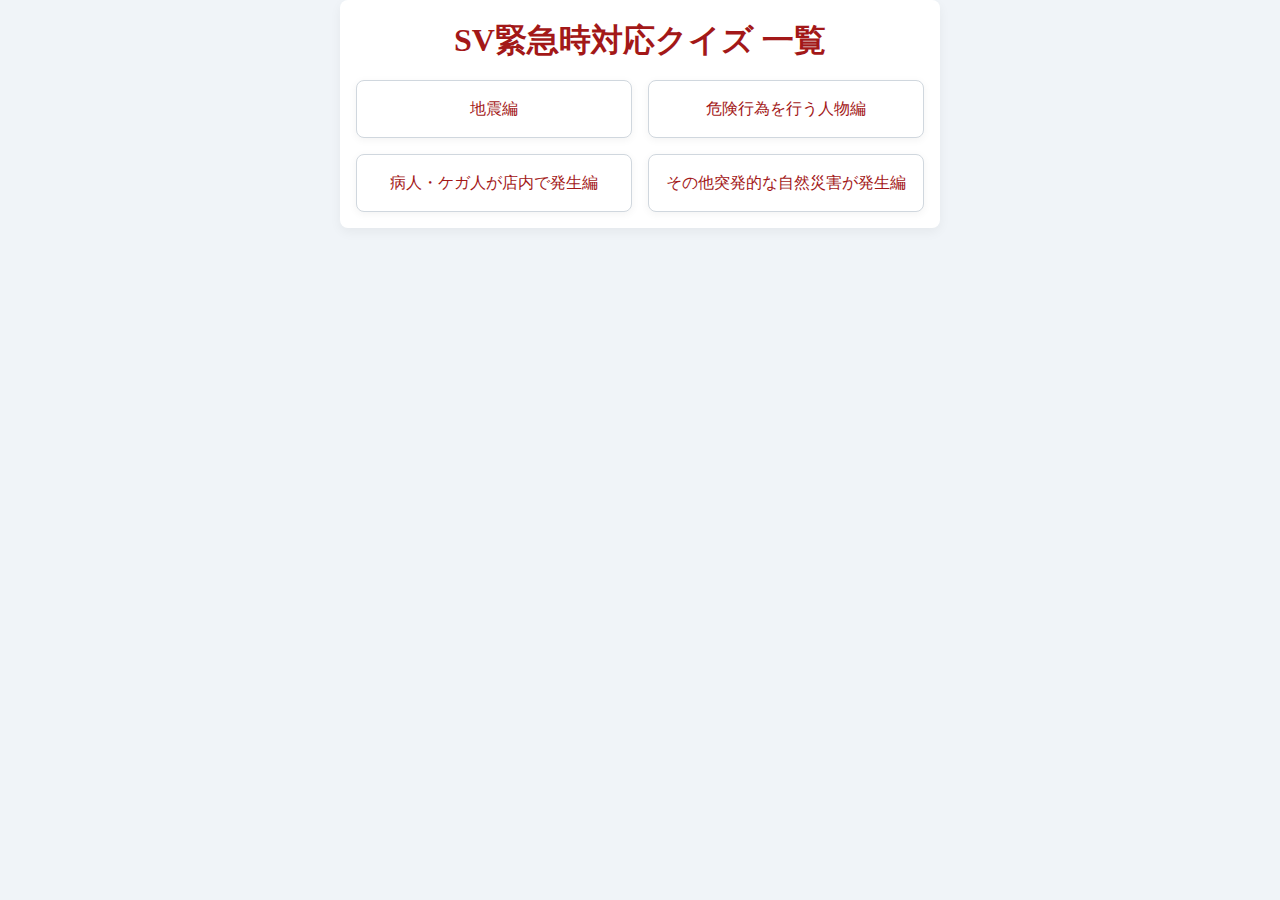
<file: index.html>
<!DOCTYPE html>
<html lang="ja">
<head>
  <meta charset="UTF-8">
  <meta name="viewport" content="width=device-width, initial-scale=1">
  <title>SV緊急時対応クイズ 一覧</title>
  <link rel="stylesheet" href="SV_kinkyu1.css">
  <style>
    /* 一覧専用の追加スタイル */
    .quiz-list {
      list-style: none;
      margin: 0;
      padding: 0;
      display: grid;
      grid-template-columns: repeat(auto-fit, minmax(200px, 1fr));
      gap: var(--gap);
    }
    .quiz-list li a {
      display: block;
      padding: var(--gap);
      background-color: var(--color-card);
      border: 1px solid var(--color-border);
      border-radius: var(--radius);
      box-shadow: 0 2px 8px rgba(0,0,0,0.05);
      text-align: center;
      color: var(--color-primary);
      font-family: var(--font-heading);
      text-decoration: none;
      transition: transform .1s, box-shadow .2s;
    }
    .quiz-list li a:hover {
      transform: translateY(-2px);
      box-shadow: 0 4px 12px rgba(0,0,0,0.1);
    }
  </style>
</head>
<body>
  <div class="container">
    <h1>SV緊急時対応クイズ 一覧</h1>

    <ul class="quiz-list">
      <li><a href="SV_1-5.html">地震編</a></li>
      <li><a href="SV_2-1.html">危険行為を行う人物編</a></li>
      <li><a href="SV_3-1.html">病人・ケガ人が店内で発生編</a></li>
      <li><a href="SV_4-1.html">その他突発的な自然災害が発生編</a></li>
    </ul>
  </div>
</body>
</html>
</file>
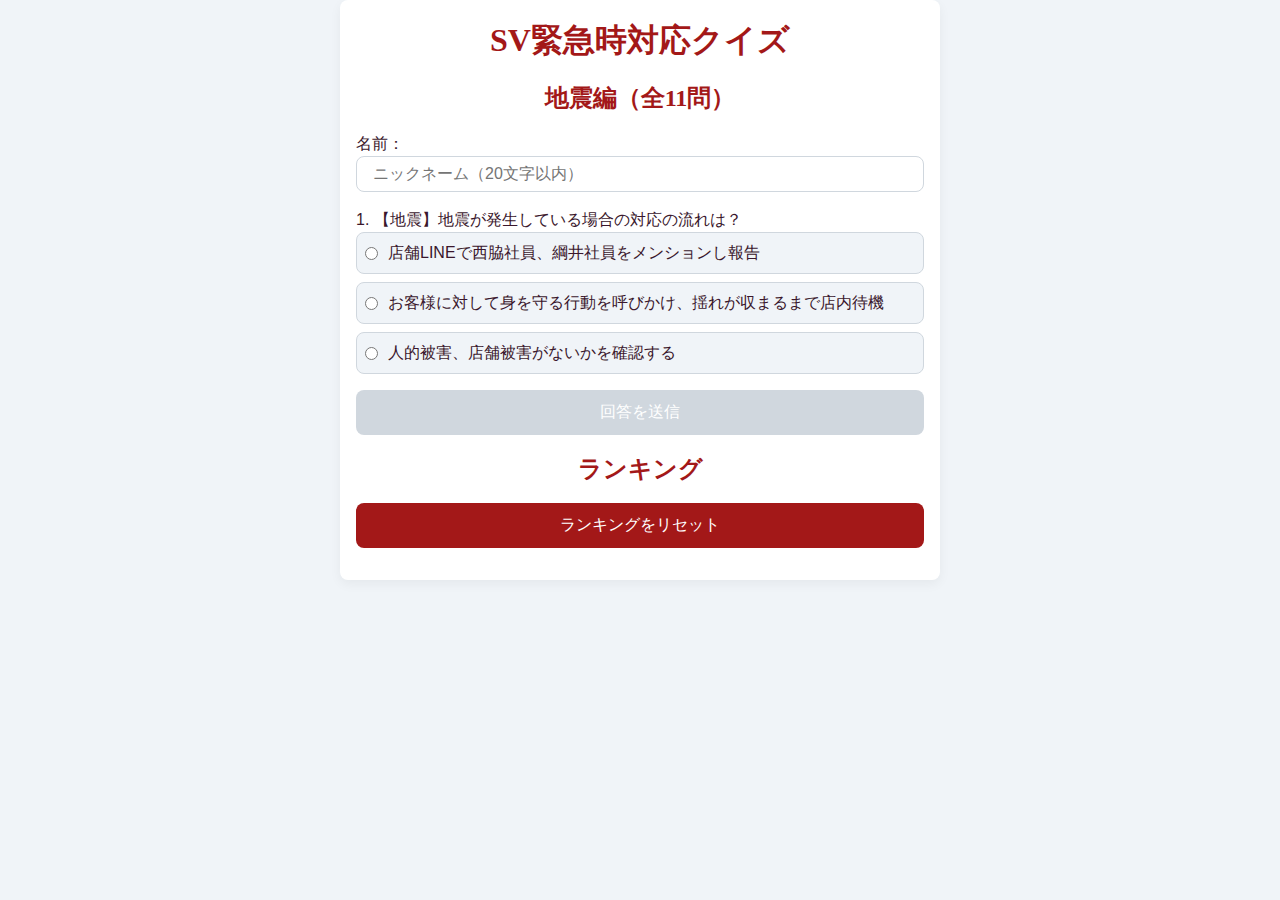
<file: SV_1-5.html>
<!DOCTYPE html>
<html lang="ja">
<head>
  <meta charset="UTF-8">
  <meta name="viewport" content="width=device-width, initial-scale=1.0">
  <title>SV緊急時対応クイズ</title>
  <link rel="stylesheet" href="SV_kinkyu1.css">
</head>
<body>
  <div class="container">
    <h1>SV緊急時対応クイズ</h1>
    <h2>地震編（全11問）</h2>

    <!-- 名前入力 -->
    <label>
      名前：
      <input id="username" type="text" placeholder="ニックネーム（20文字以内）" maxlength="20">
    </label>

    <!-- クイズ出題エリア -->
    <div id="quiz"></div>

    <!-- 回答ボタン -->
    <button id="submit">回答を送信</button>

    <!-- 結果 -->
    <div id="result"></div>

    <!-- ランキング -->
    <h2>ランキング</h2>
    <ol id="ranking"></ol>
    <button id="resetRanking">ランキングをリセット</button>
  </div>

  <script>
  //―――― 問題データ ――――
  const questions = [
    { q: '【地震】地震が発生している場合の対応の流れは？', 
      choices: ['店舗LINEで西脇社員、綱井社員をメンションし報告',
      'お客様に対して身を守る行動を呼びかけ、揺れが収まるまで店内待機',
      '人的被害、店舗被害がないかを確認する'], answer:[1], multiple: false},
      { q: '【地震】震度何以上が対応を変更する基準になるか？', choices: ['震度5強','震度6','震度6強'], answer:[0], multiple: false},
      { q: '【地震】震度5強以上の場合、揺れが収まった後の対応の流れは？', 
      choices: ['指示があるまで店舗内で待機','広域避難所へ避難する','お客様にそれぞれに対応を委ねる'], answer: [1], multiple: false },
      { q: '【地震】避難場所に避難した後の対応の流れ①は？', 
      choices: ['Japan0000のWi-fiに接続する','00000JapanのWi-fiに接続する','0000JapanのWi-fiに接続する'], answer: [1], multiple: false },
      { q: '【地震】避難場所に避難した後の対応の流れ②は？', 
      choices: ['自分の身を最優先に行動する','店舗の被害状況を確認する','店舗LINEで西脇社員・綱井社員をメンションし報告'], answer: [2], multiple: false },
      { q: '【地震】避難場所に避難した後の対応の流れ③は？', 
      choices: ['各自帰宅ないし避難所に待機する','店舗スタッフで情報共有・状況確認を行う','自治体・警察・消防・社員等の指示に従う'], answer: [2], multiple: false},
      { q: '【地震】①どの社員に②何を報告するか？【複数選択可】', 
      choices: ['①西脇社員','①綱井社員','①斎藤社員','①店舗幹部'], answer: [0,1], multiple: true},
      { q: '【地震】①どの社員に②何を報告するか？【複数選択可】', 
      choices: ['②所属店舗名','②氏名フルネーム','②スタッフナンバー','②負傷者の発生有無と詳細','②店舗幹部の所在地','②店舗の被害状況','②自分の連絡先（電話番号）','②自分の避難先'], 
      answer: [0,1,3,5,7], multiple: true},
      { q: '【地震】震度5未満の場合の対応の流れは？', 
      choices: ['人的被害や店舗に重大な被害があるか確認','安全等を確認し営業再開','店舗LINEで西脇社員・綱井社員をメンションし報告'], answer: [0], multiple: false },
      { q: '【地震】人的被害や店舗に重大な被害がある場合の対応の流れは？', 
      choices: ['自治体・警察・消防・社員等の指示に従う','営業を終了し被害状況を確認する','店舗LINEで西脇社員・綱井社員をメンションし報告'], answer: [2], multiple: false},
      { q: '【地震】人的被害や店舗に重大な被害がない場合の対応の流れは？', 
      choices: ['店舗LINEで西脇社員・綱井社員をメンションし報告','安全等を確認し営業再開','営業を終了する'], answer: [1], multiple: false},] ;

  //―――― ヘルパー ――――
  function shuffleArray(arr) {
    const a = arr.slice();
    for (let i = a.length - 1; i > 0; i--) {
      const j = Math.floor(Math.random() * (i + 1));
      [a[i], a[j]] = [a[j], a[i]];
    }
    return a;
  }

  //―――― 状態 ――――
  let current = 0;
  let score   = 0;
  let history = [];

  //―――― DOM取得 ――――
  const username  = document.getElementById('username');
  const quizEl    = document.getElementById('quiz');
  const submitBtn = document.getElementById('submit');
  const resultEl  = document.getElementById('result');
  const rankEl    = document.getElementById('ranking');
  const resetBtn  = document.getElementById('resetRanking');

  //―――― 初期化 ――――
  submitBtn.disabled = true;
  renderQuestion();
  renderRanking(JSON.parse(localStorage.getItem('quizRanking_1-5')||'[]'));

  username.addEventListener('input', () => {
    submitBtn.disabled = !username.value.trim();
  });

  submitBtn.addEventListener('click', () => {
    const name = username.value.trim();
    if (!name) return alert('名前を入力してください');

    const checked = document.querySelectorAll('input[name="choice"]:checked');
    if (!checked.length) return alert('選択肢を選んでください');

    const selected = Array.from(checked).map(c => parseInt(c.value, 10));
    // ↓ここで一度だけ分割代入
    const { q, choices, answer, multiple } = questions[current];

    const isCorrect = multiple
      ? (selected.length === answer.length && answer.every(i => selected.includes(i)))
      : (selected[0] === answer[0]);
    if (isCorrect) score++;

    // 履歴登録
    history.push({ q, choices, answer, multiple, selected, isCorrect });

    // アニメーション＆次画面
    const cls = isCorrect ? 'correct' : 'wrong';
    quizEl.classList.add(cls);
    quizEl.addEventListener('animationend', () => {
      quizEl.classList.remove(cls);
      current < questions.length? renderQuestion() : finishQuiz();
    }, { once: true });
    current++;
  });

  resetBtn.addEventListener('click', () => {
    if (confirm('ランキングを本当にリセットしますか？')) {
      localStorage.removeItem('quizRanking_1-5');
      renderRanking([]);
    }
  });

  //―――― 問題描画 ――――
  function renderQuestion() {
    const { q, choices, multiple } = questions[current];
    let html = `<p>${current+1}. ${q}</p>`;
    shuffleArray(choices.map((t,i)=>({t,i}))).forEach(({t,i}) => {
      const type = multiple ? 'checkbox' : 'radio';
      html += `
        <label>
          <input type="${type}" name="choice" value="${i}">
          ${t}
        </label>`;
    });
    quizEl.innerHTML = html;
  }

  //―――― 終了処理 ――――
  function finishQuiz() {
    const name = username.value.trim();
    let html = `<p>${name} さんの点数：<strong>${score}</strong> / ${questions.length}</p>`;

    html += '<h3>回答結果一覧</h3><ol>';
    history.forEach((e, idx) => {
      const { q, choices, answer, selected, isCorrect } = e;
      const items = choices.map((txt,i) => {
        let mark = selected.includes(i) && answer.includes(i) ? '✅'
                 : selected.includes(i)               ? '❌'
                 : answer.includes(i)                 ? '✔' : '';
        return `<li style="list-style:none;">${mark} ${txt}</li>`;
      }).join('');
      html += `
        <li>
          <strong>Q${idx+1}:</strong> ${q}
          <ul>${items}</ul>
          <div style="color:${isCorrect?'green':'red'};">${isCorrect?'正解':'不正解'}</div>
        </li>`;
    });
    html += '</ol>';
    
    function getComment(score, total) {
  if      (score === total)      return '🤩 完璧すぎる！SVシートで最終確認をしましょう！';
  else if (score >= 8)     return '🥸 及第点。SVシートをちゃんと覚えましょう！';
  else if (score >= 5)     return '🤯 こんなクイズもできなかったら本当のSVには何も言えないことでしょう';
  else                      return '💀 今すぐSVシートをくまなく見て覚えてください';
}
const comment = getComment(score, questions.length);
  html += `<p class="comment">${comment}</p>`;

    resultEl.innerHTML = html;
    updateRanking(name, score);
  }

  //―――― ランキング更新 ――――
  function updateRanking(name, score) {
    const key = 'quizRanking_1-5';
    const data = JSON.parse(localStorage.getItem(key) || '[]');
    const ex = data.find(x=>x.name===name);
    if (ex) { if (score>ex.score) ex.score = score; }
    else    { data.push({name,score}); }
    data.sort((a,b)=>b.score-a.score);
    localStorage.setItem(key, JSON.stringify(data));
    renderRanking(data, name, score);
  }

  //―――― ランキング描画 ――――
  function renderRanking(data, curName, curScore) {
    let html = '', prev = null, rank=0;
    data.forEach((x,i)=>{
      if (x.score !== prev) { rank = i+1; prev = x.score; }
      if (rank>10) return;
      const cls = x.name===curName&&x.score===curScore? ' class="highlight"' : '';
      html += `<li${cls}>${rank}位：${x.name}（${x.score}点）</li>`;
    });
    rankEl.innerHTML = html;
  }
  </script>
</body>
</html>
</file>
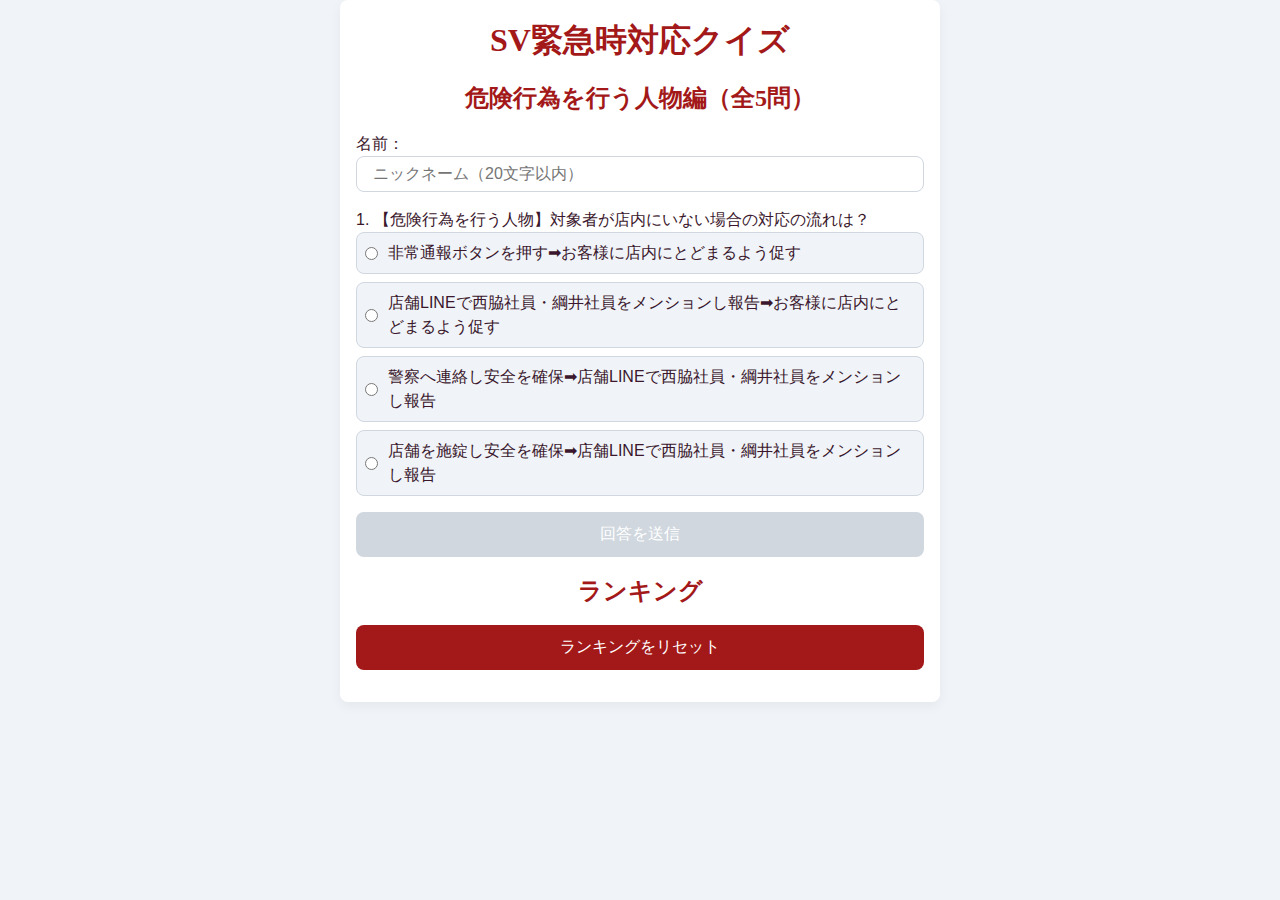
<file: SV_2-1.html>
<!DOCTYPE html>
<html lang="ja">
<head>
  <meta charset="UTF-8">
  <meta name="viewport" content="width=device-width, initial-scale=1.0">
  <title>SV緊急時対応クイズ</title>
  <link rel="stylesheet" href="SV_kinkyu1.css">
</head>
<body>
  <div class="container">
    <h1>SV緊急時対応クイズ</h1>
    <h2>危険行為を行う人物編（全5問）</h2>

    <!-- 名前入力 -->
    <label>
      名前：
      <input id="username" type="text" placeholder="ニックネーム（20文字以内）" maxlength="20">
    </label>

    <!-- クイズ出題エリア -->
    <div id="quiz"></div>

    <!-- 回答ボタン -->
    <button id="submit">回答を送信</button>

    <!-- 結果 -->
    <div id="result"></div>

    <!-- ランキング -->
    <h2>ランキング</h2>
    <ol id="ranking"></ol>
    <button id="resetRanking">ランキングをリセット</button>
  </div>

  <script>
  //―――― 問題データ ――――
  const questions = [
    { q: '【危険行為を行う人物】対象者が店内にいない場合の対応の流れは？', 
      choices: ['店舗を施錠し安全を確保➡店舗LINEで西脇社員・綱井社員をメンションし報告',
      '非常通報ボタンを押す➡お客様に店内にとどまるよう促す',
      '警察へ連絡し安全を確保➡店舗LINEで西脇社員・綱井社員をメンションし報告',
      '店舗LINEで西脇社員・綱井社員をメンションし報告➡お客様に店内にとどまるよう促す'], answer:[0], multiple: false},
      { q: '【危険行為を行う人物】対象者が店内にいる場合の流れは？', 
      choices: ['避難誘導と安全確保を行う➡店舗LINEで西脇社員・綱井社員をメンションし報告',
      '店内に待機する➡店舗LINEで西脇社員・綱井社員をメンションし報告',
      '避難誘導と安全確保を行う➡非常通報ボタンを押す',
    '警察へ連絡する➡店内に待機する'], answer:[2], multiple: false},
      { q: '【危険行為を行う人物】安全確保とは何を指すか？【２つ選択】', 
      choices: ['対象者から距離を取る','防具になるものを手元に置く','さすまた等を用いて対象者を制圧する','外部に連絡する','ただひたすらに逃げる'], answer: [0,1], multiple: true },
      { q: '【危険行為を行う人物】店内にケガ人がいる場合の対応の流れは？', 
      choices: ['すぐに応急処置を行う➡119番通報し、救急隊員の指示に従う',
      '119番通報する➡AEDを用意する',
      '119番通報し、救急隊員の指示に従う➡店舗LINEで西脇社員・綱井社員をメンションし報告',
    'すぐに応急処置を行う➡店舗LINEで西脇社員・綱井社員をメンションし報告'], answer: [2], multiple: false },
      { q: '【危険行為を行う人物】店内にケガ人がいない場合の対応の流れは？', 
      choices: ['対象者を刺激せず、警察・警備の到着まで待機する➡店舗LINEで西脇社員・綱井社員をメンションし報告',
      '店舗LINEで西脇社員・綱井社員をメンションし報告➡対象者への退店を促す',
      'さすまた等を用いて対象者を制圧する➡警察・警備の到着後、身柄を引き渡す',
    '対象者を刺激せず、警察・警備の到着後、営業を再開する'], answer: [0], multiple: false },
    ];

  //―――― ヘルパー ――――
  function shuffleArray(arr) {
    const a = arr.slice();
    for (let i = a.length - 1; i > 0; i--) {
      const j = Math.floor(Math.random() * (i + 1));
      [a[i], a[j]] = [a[j], a[i]];
    }
    return a;
  }

  //―――― 状態 ――――
  let current = 0;
  let score   = 0;
  let history = [];

  //―――― DOM取得 ――――
  const username  = document.getElementById('username');
  const quizEl    = document.getElementById('quiz');
  const submitBtn = document.getElementById('submit');
  const resultEl  = document.getElementById('result');
  const rankEl    = document.getElementById('ranking');
  const resetBtn  = document.getElementById('resetRanking');

  //―――― 初期化 ――――
  submitBtn.disabled = true;
  renderQuestion();
  renderRanking(JSON.parse(localStorage.getItem('quizRanking_2-1')||'[]'));

  username.addEventListener('input', () => {
    submitBtn.disabled = !username.value.trim();
  });

  submitBtn.addEventListener('click', () => {
    const name = username.value.trim();
    if (!name) return alert('名前を入力してください');

    const checked = document.querySelectorAll('input[name="choice"]:checked');
    if (!checked.length) return alert('選択肢を選んでください');

    const selected = Array.from(checked).map(c => parseInt(c.value, 10));
    // ↓ここで一度だけ分割代入
    const { q, choices, answer, multiple } = questions[current];

    const isCorrect = multiple
      ? (selected.length === answer.length && answer.every(i => selected.includes(i)))
      : (selected[0] === answer[0]);
    if (isCorrect) score++;

    // 履歴登録
    history.push({ q, choices, answer, multiple, selected, isCorrect });

    // アニメーション＆次画面
    const cls = isCorrect ? 'correct' : 'wrong';
    quizEl.classList.add(cls);
    quizEl.addEventListener('animationend', () => {
      quizEl.classList.remove(cls);
      current < questions.length? renderQuestion() : finishQuiz();
    }, { once: true });
    current++;
  });

  resetBtn.addEventListener('click', () => {
    if (confirm('ランキングを本当にリセットしますか？')) {
      localStorage.removeItem('quizRanking_2-1');
      renderRanking([]);
    }
  });

  //―――― 問題描画 ――――
  function renderQuestion() {
    const { q, choices, multiple } = questions[current];
    let html = `<p>${current+1}. ${q}</p>`;
    shuffleArray(choices.map((t,i)=>({t,i}))).forEach(({t,i}) => {
      const type = multiple ? 'checkbox' : 'radio';
      html += `
        <label>
          <input type="${type}" name="choice" value="${i}">
          ${t}
        </label>`;
    });
    quizEl.innerHTML = html;
  }

  //―――― 終了処理 ――――
  function finishQuiz() {
    const name = username.value.trim();
    let html = `<p>${name} さんの点数：<strong>${score}</strong> / ${questions.length}</p>`;

    html += '<h3>回答結果一覧</h3><ol>';
    history.forEach((e, idx) => {
      const { q, choices, answer, selected, isCorrect } = e;
      const items = choices.map((txt,i) => {
        let mark = selected.includes(i) && answer.includes(i) ? '✅'
                 : selected.includes(i)               ? '❌'
                 : answer.includes(i)                 ? '✔' : '';
        return `<li style="list-style:none;">${mark} ${txt}</li>`;
      }).join('');
      html += `
        <li>
          <strong>Q${idx+1}:</strong> ${q}
          <ul>${items}</ul>
          <div style="color:${isCorrect?'green':'red'};">${isCorrect?'正解':'不正解'}</div>
        </li>`;
    });
    html += '</ol>';

      function getComment(score, total) {
  if      (score === total)      return '🤩 完璧すぎる！SVシートで最終確認をしましょう！';
  else if (score >= 4)     return '🥸 及第点。SVシートをちゃんと覚えましょう！';
  else if (score >= 2)     return '🤯 こんなクイズもできなかったら本当のSVには何も言えないことでしょう';
  else                      return '💀 今すぐSVシートをくまなく見て覚えてください';
}
const comment = getComment(score, questions.length);
  html += `<p class="comment">${comment}</p>`;

    resultEl.innerHTML = html;
    updateRanking(name, score);
  }

  //―――― ランキング更新 ――――
  function updateRanking(name, score) {
    const key = 'quizRanking_2-1';
    const data = JSON.parse(localStorage.getItem(key) || '[]');
    const ex = data.find(x=>x.name===name);
    if (ex) { if (score>ex.score) ex.score = score; }
    else    { data.push({name,score}); }
    data.sort((a,b)=>b.score-a.score);
    localStorage.setItem(key, JSON.stringify(data));
    renderRanking(data, name, score);
  }

  //―――― ランキング描画 ――――
  function renderRanking(data, curName, curScore) {
    let html = '', prev = null, rank=0;
    data.forEach((x,i)=>{
      if (x.score !== prev) { rank = i+1; prev = x.score; }
      if (rank>10) return;
      const cls = x.name===curName&&x.score===curScore? ' class="highlight"' : '';
      html += `<li${cls}>${rank}位：${x.name}（${x.score}点）</li>`;
    });
    rankEl.innerHTML = html;
  }
  </script>
</body>
</html>
</file>
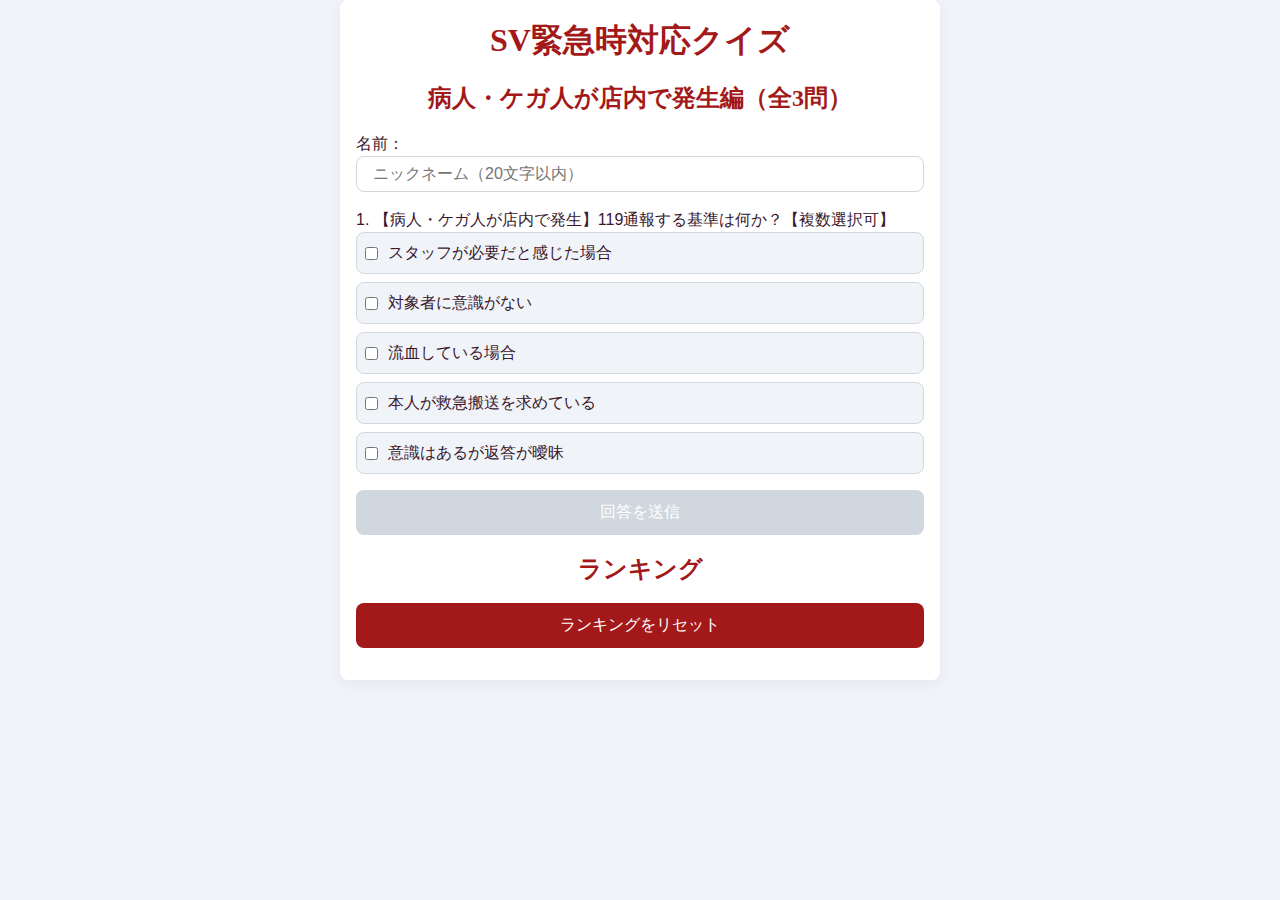
<file: SV_3-1.html>
<!DOCTYPE html>
<html lang="ja">
<head>
  <meta charset="UTF-8">
  <meta name="viewport" content="width=device-width, initial-scale=1.0">
  <title>SV緊急時対応クイズ</title>
  <link rel="stylesheet" href="SV_kinkyu1.css">
</head>
<body>
  <div class="container">
    <h1>SV緊急時対応クイズ</h1>
    <h2>病人・ケガ人が店内で発生編（全3問）</h2>

    <!-- 名前入力 -->
    <label>
      名前：
      <input id="username" type="text" placeholder="ニックネーム（20文字以内）" maxlength="20">
    </label>

    <!-- クイズ出題エリア -->
    <div id="quiz"></div>

    <!-- 回答ボタン -->
    <button id="submit">回答を送信</button>

    <!-- 結果 -->
    <div id="result"></div>

    <!-- ランキング -->
    <h2>ランキング</h2>
    <ol id="ranking"></ol>
    <button id="resetRanking">ランキングをリセット</button>
  </div>

  <script>
  //―――― 問題データ ――――
  const questions = [
    { q: '【病人・ケガ人が店内で発生】119通報する基準は何か？【複数選択可】', 
      choices: ['対象者に意識がない',
      '本人が救急搬送を求めている',
      '意識はあるが返答が曖昧',
      'スタッフが必要だと感じた場合','流血している場合'], answer:[0,1,2], multiple: true},
      { q: '【病人・ケガ人が店内で発生】119番通報する基準に満たない場合の対応の流れは？', 
      choices: ['必要に応じて応急処置を行う➡対象者の退店まで支援➡店舗LINEで西脇社員・綱井社員をメンションし報告',
      '本人の意思を確認➡必要に応じてタクシー等を手配➡店舗LINEで西脇社員・綱井社員をメンションし報告',
      '必要に応じて応急処置を行う➡対象者の退店まで支援➡店舗幹部に報告',
    '本人の意思を確認➡店舗LINEで西脇社員・綱井社員をメンションし報告➡営業を終了し店舗清掃を行う'], answer:[0], multiple: false},
      { q: '【病人・ケガ人が店内で発生】119番通報する基準を満たす場合の対応の流れは？', 
      choices: ['119番通報し、救急隊員の指示に従う➡店舗LINEで西脇社員・綱井社員をメンションし報告',
      '必要に応じて応急処置を行う➡119番通報し、救急隊員の指示に従う',
      '119番通報し、救急隊員の指示に従う➡営業再開する',
      '119番通報し、救急隊員の指示に従う➡電話で本社へ報告'], answer: [0], multiple: false},
    ];

  //―――― ヘルパー ――――
  function shuffleArray(arr) {
    const a = arr.slice();
    for (let i = a.length - 1; i > 0; i--) {
      const j = Math.floor(Math.random() * (i + 1));
      [a[i], a[j]] = [a[j], a[i]];
    }
    return a;
  }

  //―――― 状態 ――――
  let current = 0;
  let score   = 0;
  let history = [];

  //―――― DOM取得 ――――
  const username  = document.getElementById('username');
  const quizEl    = document.getElementById('quiz');
  const submitBtn = document.getElementById('submit');
  const resultEl  = document.getElementById('result');
  const rankEl    = document.getElementById('ranking');
  const resetBtn  = document.getElementById('resetRanking');

  //―――― 初期化 ――――
  submitBtn.disabled = true;
  renderQuestion();
  renderRanking(JSON.parse(localStorage.getItem('quizRanking_2-1')||'[]'));

  username.addEventListener('input', () => {
    submitBtn.disabled = !username.value.trim();
  });

  submitBtn.addEventListener('click', () => {
    const name = username.value.trim();
    if (!name) return alert('名前を入力してください');

    const checked = document.querySelectorAll('input[name="choice"]:checked');
    if (!checked.length) return alert('選択肢を選んでください');

    const selected = Array.from(checked).map(c => parseInt(c.value, 10));
    // ↓ここで一度だけ分割代入
    const { q, choices, answer, multiple } = questions[current];

    const isCorrect = multiple
      ? (selected.length === answer.length && answer.every(i => selected.includes(i)))
      : (selected[0] === answer[0]);
    if (isCorrect) score++;

    // 履歴登録
    history.push({ q, choices, answer, multiple, selected, isCorrect });

    // アニメーション＆次画面
    const cls = isCorrect ? 'correct' : 'wrong';
    quizEl.classList.add(cls);
    quizEl.addEventListener('animationend', () => {
      quizEl.classList.remove(cls);
      current < questions.length? renderQuestion() : finishQuiz();
    }, { once: true });
    current++;
  });

  resetBtn.addEventListener('click', () => {
    if (confirm('ランキングを本当にリセットしますか？')) {
      localStorage.removeItem('quizRanking_2-1');
      renderRanking([]);
    }
  });

  //―――― 問題描画 ――――
  function renderQuestion() {
    const { q, choices, multiple } = questions[current];
    let html = `<p>${current+1}. ${q}</p>`;
    shuffleArray(choices.map((t,i)=>({t,i}))).forEach(({t,i}) => {
      const type = multiple ? 'checkbox' : 'radio';
      html += `
        <label>
          <input type="${type}" name="choice" value="${i}">
          ${t}
        </label>`;
    });
    quizEl.innerHTML = html;
  }

  //―――― 終了処理 ――――
  function finishQuiz() {
    const name = username.value.trim();
    let html = `<p>${name} さんの点数：<strong>${score}</strong> / ${questions.length}</p>`;

    html += '<h3>回答結果一覧</h3><ol>';
    history.forEach((e, idx) => {
      const { q, choices, answer, selected, isCorrect } = e;
      const items = choices.map((txt,i) => {
        let mark = selected.includes(i) && answer.includes(i) ? '✅'
                 : selected.includes(i)               ? '❌'
                 : answer.includes(i)                 ? '✔' : '';
        return `<li style="list-style:none;">${mark} ${txt}</li>`;
      }).join('');
      html += `
        <li>
          <strong>Q${idx+1}:</strong> ${q}
          <ul>${items}</ul>
          <div style="color:${isCorrect?'green':'red'};">${isCorrect?'正解':'不正解'}</div>
        </li>`;
    });
    html += '</ol>';

      function getComment(score, total) {
  if      (score === total)      return '🤩 完璧すぎる！SVシートで最終確認をしましょう！';
  else if (rate >= 1)     return '🤯 こんなクイズもできなかったら本当のSVには何も言えないことでしょう';
  else                      return '💀 今すぐSVシートをくまなく見て覚えてください';
}
const comment = getComment(score, questions.length);
  html += `<p class="comment">${comment}</p>`;

    resultEl.innerHTML = html;
    updateRanking(name, score);
  }

  //―――― ランキング更新 ――――
  function updateRanking(name, score) {
    const key = 'quizRanking_2-1';
    const data = JSON.parse(localStorage.getItem(key) || '[]');
    const ex = data.find(x=>x.name===name);
    if (ex) { if (score>ex.score) ex.score = score; }
    else    { data.push({name,score}); }
    data.sort((a,b)=>b.score-a.score);
    localStorage.setItem(key, JSON.stringify(data));
    renderRanking(data, name, score);
  }

  //―――― ランキング描画 ――――
  function renderRanking(data, curName, curScore) {
    let html = '', prev = null, rank=0;
    data.forEach((x,i)=>{
      if (x.score !== prev) { rank = i+1; prev = x.score; }
      if (rank>10) return;
      const cls = x.name===curName&&x.score===curScore? ' class="highlight"' : '';
      html += `<li${cls}>${rank}位：${x.name}（${x.score}点）</li>`;
    });
    rankEl.innerHTML = html;
  }
  </script>
</body>
</html>
</file>
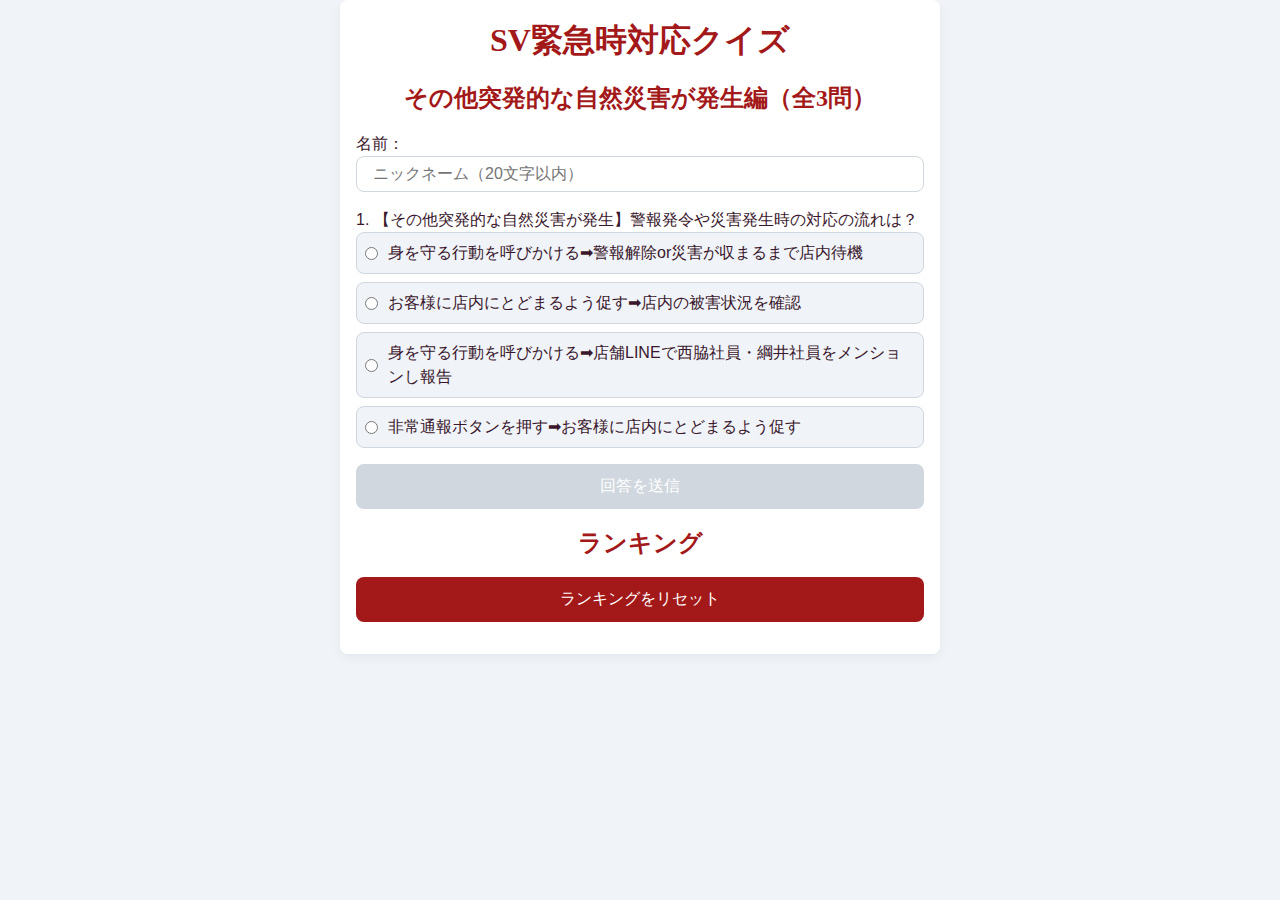
<file: SV_4-1.html>
<!DOCTYPE html>
<html lang="ja">
<head>
  <meta charset="UTF-8">
  <meta name="viewport" content="width=device-width, initial-scale=1.0">
  <title>SV緊急時対応クイズ</title>
  <link rel="stylesheet" href="SV_kinkyu1.css">
</head>
<body>
  <div class="container">
    <h1>SV緊急時対応クイズ</h1>
    <h2>その他突発的な自然災害が発生編（全3問）</h2>

    <!-- 名前入力 -->
    <label>
      名前：
      <input id="username" type="text" placeholder="ニックネーム（20文字以内）" maxlength="20">
    </label>

    <!-- クイズ出題エリア -->
    <div id="quiz"></div>

    <!-- 回答ボタン -->
    <button id="submit">回答を送信</button>

    <!-- 結果 -->
    <div id="result"></div>

    <!-- ランキング -->
    <h2>ランキング</h2>
    <ol id="ranking"></ol>
    <button id="resetRanking">ランキングをリセット</button>
  </div>

  <script>
  //―――― 問題データ ――――
  const questions = [
    { q: '【その他突発的な自然災害が発生】警報発令や災害発生時の対応の流れは？', 
      choices: ['身を守る行動を呼びかける➡警報解除or災害が収まるまで店内待機',
      '非常通報ボタンを押す➡お客様に店内にとどまるよう促す',
      '身を守る行動を呼びかける➡店舗LINEで西脇社員・綱井社員をメンションし報告',
      'お客様に店内にとどまるよう促す➡店内の被害状況を確認'], answer:[0], multiple: false},
      { q: '【その他突発的な自然災害が発生】人的被害や店舗に重大な被害がある場合の対応の流れは？', 
      choices: ['店舗LINEで西脇社員・綱井社員をメンションし報告',
      '広域避難所へ行く','非常通報ボタンを押す','避難誘導と安全確保を行う'], answer:[0], multiple: false},
      { q: '【その他突発的な自然災害が発生】人的被害や店舗に重大な被害がない場合の対応の流れは？', 
      choices: ['避難誘導と安全確保を行う','被害状況を確認し営業終了','安全等を確認し営業を再開','店舗LINEで西脇社員・綱井社員をメンションし報告'], answer: [2], multiple: false}];

  //―――― ヘルパー ――――
  function shuffleArray(arr) {
    const a = arr.slice();
    for (let i = a.length - 1; i > 0; i--) {
      const j = Math.floor(Math.random() * (i + 1));
      [a[i], a[j]] = [a[j], a[i]];
    }
    return a;
  }

  //―――― 状態 ――――
  let current = 0;
  let score   = 0;
  let history = [];

  //―――― DOM取得 ――――
  const username  = document.getElementById('username');
  const quizEl    = document.getElementById('quiz');
  const submitBtn = document.getElementById('submit');
  const resultEl  = document.getElementById('result');
  const rankEl    = document.getElementById('ranking');
  const resetBtn  = document.getElementById('resetRanking');

  //―――― 初期化 ――――
  submitBtn.disabled = true;
  renderQuestion();
  renderRanking(JSON.parse(localStorage.getItem('quizRanking_2-1')||'[]'));

  username.addEventListener('input', () => {
    submitBtn.disabled = !username.value.trim();
  });

  submitBtn.addEventListener('click', () => {
    const name = username.value.trim();
    if (!name) return alert('名前を入力してください');

    const checked = document.querySelectorAll('input[name="choice"]:checked');
    if (!checked.length) return alert('選択肢を選んでください');

    const selected = Array.from(checked).map(c => parseInt(c.value, 10));
    // ↓ここで一度だけ分割代入
    const { q, choices, answer, multiple } = questions[current];

    const isCorrect = multiple
      ? (selected.length === answer.length && answer.every(i => selected.includes(i)))
      : (selected[0] === answer[0]);
    if (isCorrect) score++;

    // 履歴登録
    history.push({ q, choices, answer, multiple, selected, isCorrect });

    // アニメーション＆次画面
    const cls = isCorrect ? 'correct' : 'wrong';
    quizEl.classList.add(cls);
    quizEl.addEventListener('animationend', () => {
      quizEl.classList.remove(cls);
      current < questions.length? renderQuestion() : finishQuiz();
    }, { once: true });
    current++;
  });

  resetBtn.addEventListener('click', () => {
    if (confirm('ランキングを本当にリセットしますか？')) {
      localStorage.removeItem('quizRanking_2-1');
      renderRanking([]);
    }
  });

  //―――― 問題描画 ――――
  function renderQuestion() {
    const { q, choices, multiple } = questions[current];
    let html = `<p>${current+1}. ${q}</p>`;
    shuffleArray(choices.map((t,i)=>({t,i}))).forEach(({t,i}) => {
      const type = multiple ? 'checkbox' : 'radio';
      html += `
        <label>
          <input type="${type}" name="choice" value="${i}">
          ${t}
        </label>`;
    });
    quizEl.innerHTML = html;
  }

  //―――― 終了処理 ――――
  function finishQuiz() {
    const name = username.value.trim();
    let html = `<p>${name} さんの点数：<strong>${score}</strong> / ${questions.length}</p>`;

    html += '<h3>回答結果一覧</h3><ol>';
    history.forEach((e, idx) => {
      const { q, choices, answer, selected, isCorrect } = e;
      const items = choices.map((txt,i) => {
        let mark = selected.includes(i) && answer.includes(i) ? '✅'
                 : selected.includes(i)               ? '❌'
                 : answer.includes(i)                 ? '✔' : '';
        return `<li style="list-style:none;">${mark} ${txt}</li>`;
      }).join('');
      html += `
        <li>
          <strong>Q${idx+1}:</strong> ${q}
          <ul>${items}</ul>
          <div style="color:${isCorrect?'green':'red'};">${isCorrect?'正解':'不正解'}</div>
        </li>`;
    });
    html += '</ol>';

      function getComment(score, total) {
  if      (score === total)      return '🤩 完璧すぎる！SVシートで最終確認をしましょう！';
  else if (rate >= 1)     return '🤯 こんなクイズもできなかったら本当のSVには何も言えないことでしょう';
  else                      return '💀 今すぐSVシートをくまなく見て覚えてください';
}
const comment = getComment(score, questions.length);
  html += `<p class="comment">${comment}</p>`;

    resultEl.innerHTML = html;
    updateRanking(name, score);
  }

  //―――― ランキング更新 ――――
  function updateRanking(name, score) {
    const key = 'quizRanking_2-1';
    const data = JSON.parse(localStorage.getItem(key) || '[]');
    const ex = data.find(x=>x.name===name);
    if (ex) { if (score>ex.score) ex.score = score; }
    else    { data.push({name,score}); }
    data.sort((a,b)=>b.score-a.score);
    localStorage.setItem(key, JSON.stringify(data));
    renderRanking(data, name, score);
  }

  //―――― ランキング描画 ――――
  function renderRanking(data, curName, curScore) {
    let html = '', prev = null, rank=0;
    data.forEach((x,i)=>{
      if (x.score !== prev) { rank = i+1; prev = x.score; }
      if (rank>10) return;
      const cls = x.name===curName&&x.score===curScore? ' class="highlight"' : '';
      html += `<li${cls}>${rank}位：${x.name}（${x.score}点）</li>`;
    });
    rankEl.innerHTML = html;
  }
  </script>
</body>
</html>
</file>
<file: SV_kinkyu1.css>
@charset "UTF-8";

/*-----------------------------------
  ルート変数：カラー・フォント・間隔
-----------------------------------*/
:root {
  --color-bg:       #f0f4f8;
  --color-card:     #ffffff;
  --color-primary:  #a31818;
  --color-accent:   #ca4549;
  --color-text:     #3a172c;
  --color-border:   #d0d7de;
  --radius:         8px;
  --gap:            16px;
  --font-base:      'Helvetica Neue', Arial, sans-serif;
  --font-heading:   'Poetsen One', cursive;
}

/*-----------------------------------
  ベースリセット
-----------------------------------*/
* {
  box-sizing: border-box;
  margin: 0;
  padding: 0;
}
body {
  font-family: var(--font-base);
  background-color: var(--color-bg);
  color: var(--color-text);
  line-height: 1.5;
}

/*-----------------------------------
  カード風コンテナ
-----------------------------------*/
.container {
  max-width: 600px;
  margin: 0 auto;
  padding: var(--gap);
  background-color: var(--color-card);
  border-radius: var(--radius);
  box-shadow: 0 4px 12px rgba(0,0,0,0.05);
}

/*-----------------------------------
  見出し
-----------------------------------*/
h1, h2 {
  font-family: var(--font-heading);
  color: var(--color-primary);
  text-align: center;
  margin-bottom: var(--gap);
}

/*-----------------------------------
  テキスト入力
-----------------------------------*/
input[type="text"] {
  width: 100%;
  padding: 0.5em var(--gap);
  margin-bottom: var(--gap);
  font-size: 1rem;
  border: 1px solid var(--color-border);
  border-radius: var(--radius);
  transition: border-color .2s;
}
input[type="text"]:focus {
  outline: none;
  border-color: var(--color-accent);
}

/*-----------------------------------
  汎用ボタン
-----------------------------------*/
button {
  display: block;
  width: 100%;
  padding: 0.75em;
  margin: var(--gap) 0;
  background-color: var(--color-primary);
  color: #fff;
  font-size: 1rem;
  border: none;
  border-radius: var(--radius);
  cursor: pointer;
  transition: background-color .2s, transform .1s;
}
button:hover:enabled {
  background-color: var(--color-accent);
}
button:active:enabled {
  transform: translateY(2px);
}
button:disabled {
  background-color: var(--color-border);
  cursor: not-allowed;
}

/*-----------------------------------
  選択肢ラベル
-----------------------------------*/
#quiz label {
  display: flex;
  align-items: center;
  background-color: var(--color-bg);
  padding: 0.5em;
  margin-bottom: 0.5em;
  border: 1px solid var(--color-border);
  border-radius: var(--radius);
  cursor: pointer;
  transition: background-color .2s, border-color .2s;
}
#quiz label:hover {
  background-color: #e2f4f1;
  border-color: var(--color-accent);
}
#quiz input[type="radio"],
#quiz input[type="checkbox"] {
  margin-right: 0.75em;
  accent-color: var(--color-primary);
}

/*-----------------------------------
  正誤アニメーション
-----------------------------------*/
@keyframes correctFlash {
  from { background-color: #c8e6c9; }
  to   { background-color: transparent; }
}
.correct {
  animation: correctFlash 1.0s ease-out;
}

@keyframes wrongFlash {
  from { background-color: #ffcdd2; }
  to   { background-color: transparent; }
}
.wrong {
  animation: wrongFlash 1.0s ease-out;
}

/*-----------------------------------
  自分のエントリハイライト
-----------------------------------*/
.highlight {
  background-color: #fffae6;
  font-weight: bold;
}

/*-----------------------------------
  ランキングリスト
-----------------------------------*/
#ranking {
  list-style: decimal inside;
  margin: 0;
  padding: 0;
}
#ranking li {
  padding: 0.5em 0;
  border-bottom: 1px solid var(--color-border);
}

/*-----------------------------------
  レスポンシブ：767px 以下
-----------------------------------*/
@media (max-width: 767px) {
  body {
    font-size: 16px;
    padding: 0 8px;
  }
  .container {
    padding: var(--gap) 8px;
  }
  button, input[type="text"] {
    font-size: 1.1rem;
  }
}

/* コメント */
.comment {
  margin-top: 24px;
  padding: 12px;
  background-color: #fff3cd;
  border-left: 4px solid #ffeeba;
  font-size: 1.1rem;
  color: #856404;
  border-radius: 4px;
}
</file>
